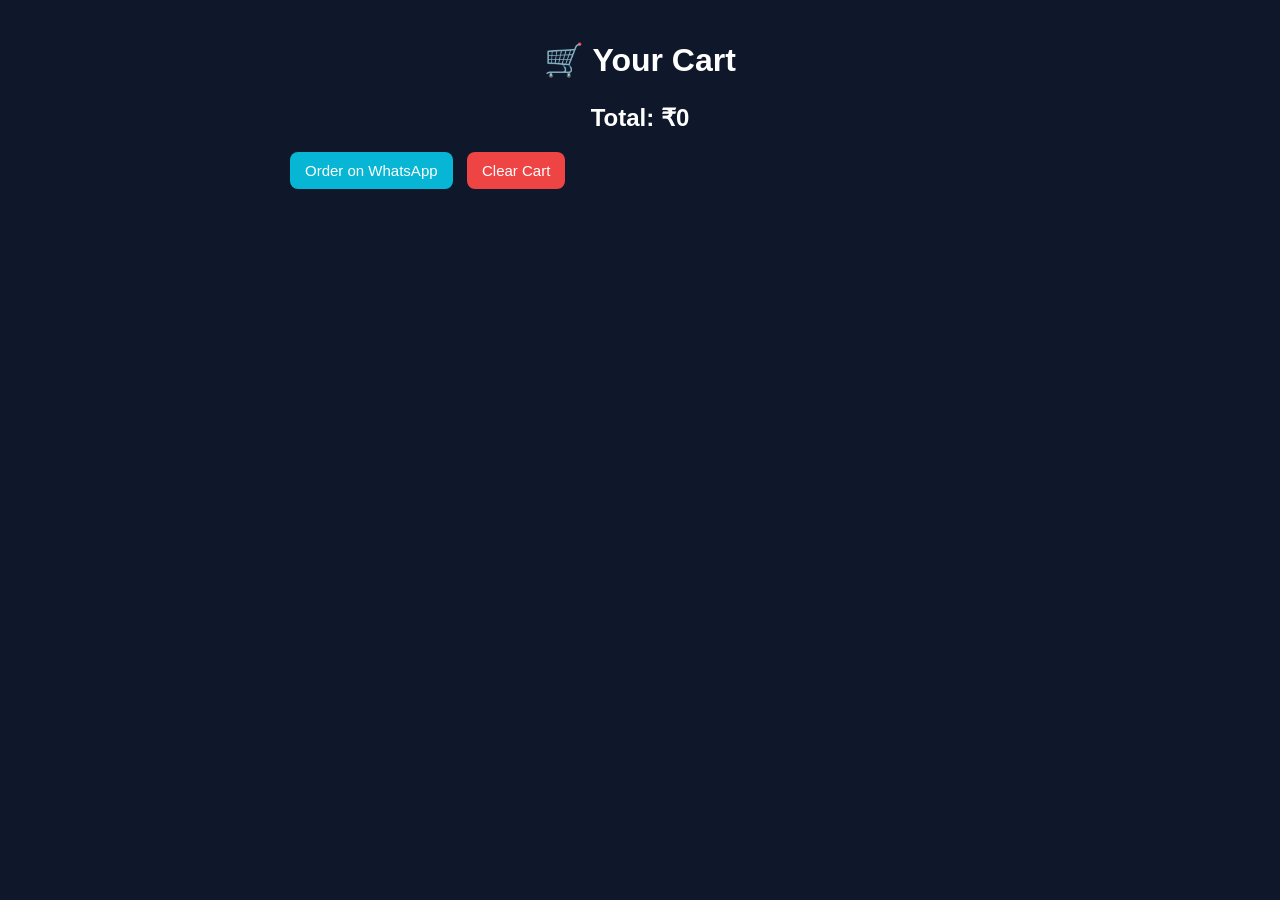
<file: cart.html>
<!DOCTYPE html>

<html lang="en">

<head>

  <meta charset="UTF-8">

  <meta name="viewport"
        content="width=device-width, initial-scale=1.0">

  <title>Shopping Cart</title>

  <link rel="stylesheet" href="cart.css">

</head>

<body>

  <div class="cart-container">

    <h1>🛒 Your Cart</h1>

    <div id="cart-items"></div>

    <h2 id="total-price">
      Total: ₹0
    </h2>

    <button onclick="sendOrder()">
      Order on WhatsApp
    </button>

    <button onclick="clearCart()" class="clear-btn">
      Clear Cart
    </button>

  </div>

  <script src="cart.js"></script>

</body>

</html>
</file>
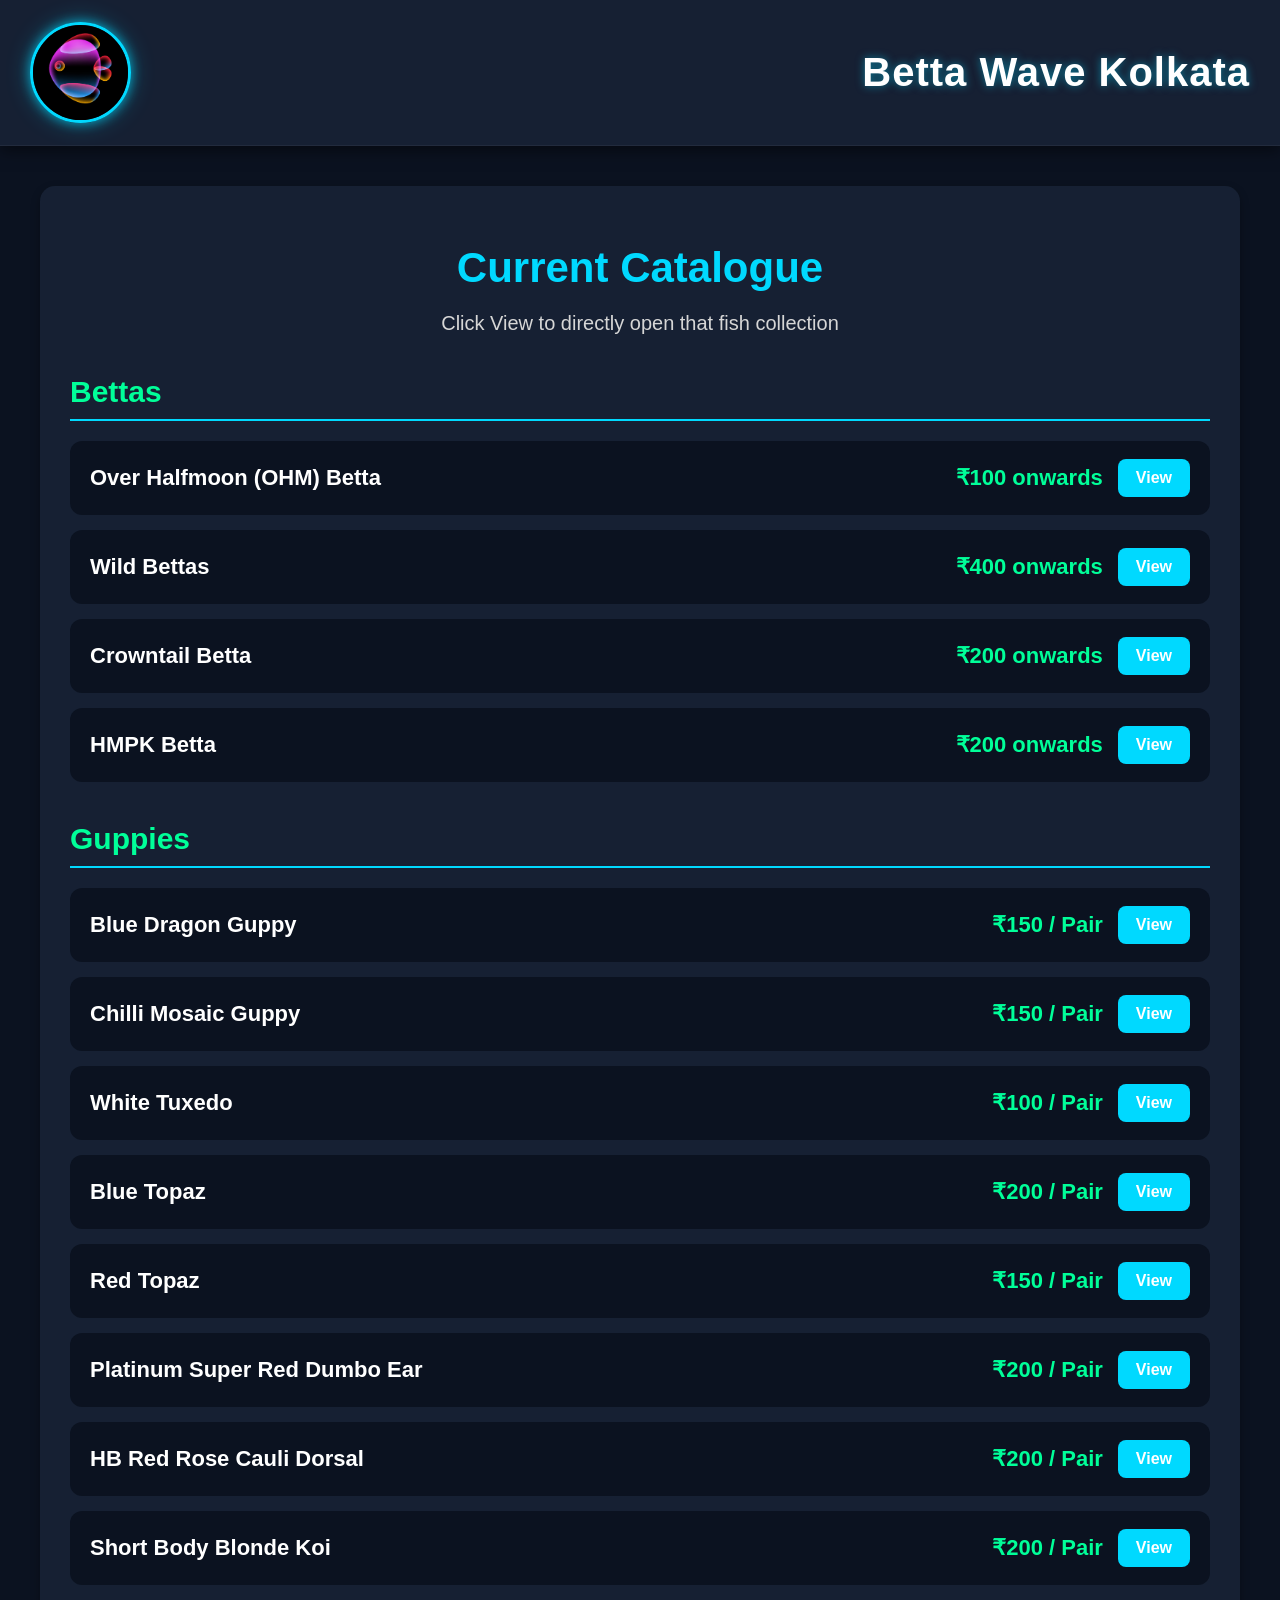
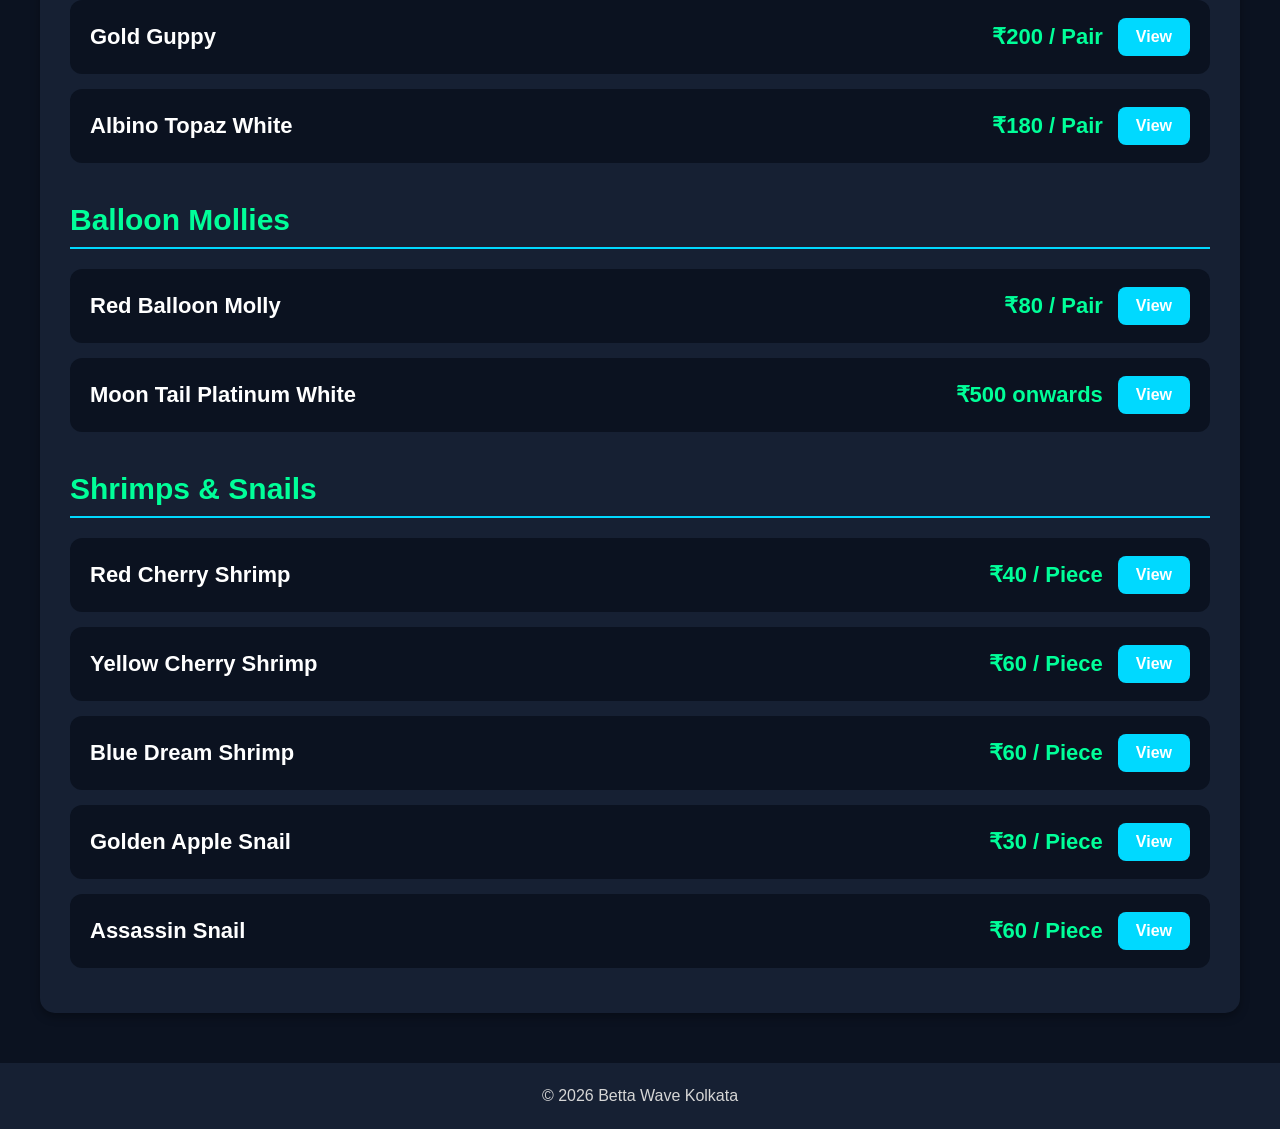
<file: catalogue.html>
<!DOCTYPE html>
<html lang="en">

<head>

  <meta charset="UTF-8">
  <meta name="viewport" content="width=device-width, initial-scale=1.0">

  <title>This is current catalogue | Betta Wave Kolkata</title>

  <link rel="stylesheet" href="style.css">

  <style>

    html{
      scroll-behavior:smooth;
    }

    .catalogue-section{
      margin:40px;
      padding:30px;
      background:#162033;
      border-radius:15px;
      box-shadow:0 4px 10px rgba(0,0,0,0.3);
    }

    .catalogue-title{
      text-align:center;
      color:#00d9ff;
      font-size:42px;
      margin-bottom:10px;
    }

    .catalogue-subtitle{
      text-align:center;
      font-size:20px;
      color:#d6d6d6;
      margin-bottom:40px;
    }

    .category-title{
      color:#00ff99;
      font-size:30px;
      margin-top:40px;
      margin-bottom:20px;
      border-bottom:2px solid #00d9ff;
      padding-bottom:10px;
    }

    .catalogue-item{
      display:flex;
      justify-content:space-between;
      align-items:center;
      background:#0b1220;
      padding:18px 20px;
      margin-bottom:15px;
      border-radius:12px;
      transition:0.3s;
      flex-wrap:wrap;
      gap:15px;
    }

    .catalogue-item:hover{
      transform:translateY(-3px);
      box-shadow:0 4px 10px rgba(0,0,0,0.4);
    }

    .fish-name{
      color:white;
      font-size:22px;
      font-weight:bold;
      flex:1;
    }

    .price{
      color:#00ff99;
      font-size:22px;
      font-weight:bold;
    }

    .view-btn{
      background:#00d9ff;
      color:white;
      text-decoration:none;
      padding:10px 18px;
      border-radius:8px;
      font-weight:bold;
      transition:0.3s;
    }

    .view-btn:hover{
      background:#00b8d4;
    }

  </style>

</head>

<body>

<header>

  <img src="logo.png" alt="Logo" class="logo">

  <span>Betta Wave Kolkata</span>

</header>

<div class="catalogue-section">

  <h1 class="catalogue-title">
    Current Catalogue
  </h1>

  <p class="catalogue-subtitle">
    Click View to directly open that fish collection
  </p>

  <!-- BETTAS -->

  <h2 class="category-title">Bettas</h2>

  <div class="catalogue-item">
    <span class="fish-name">Over Halfmoon (OHM) Betta</span>
    <span class="price">₹100 onwards</span>
    <a href="bettas.html#ohmbetta" class="view-btn">
      View
    </a>
  </div>

  <div class="catalogue-item">
    <span class="fish-name">Wild Bettas</span>
    <span class="price">₹400 onwards</span>
    <a href="bettas.html" class="view-btn">
      View
    </a>
  </div>

  <div class="catalogue-item">
    <span class="fish-name">Crowntail Betta</span>
    <span class="price">₹200 onwards</span>
    <a href="bettas.html" class="view-btn">
      View
    </a>
  </div>

  <div class="catalogue-item">
    <span class="fish-name">HMPK Betta</span>
    <span class="price">₹200 onwards</span>
    <a href="bettas.html" class="view-btn">
      View
    </a>
  </div>

  <!-- GUPPIES -->

  <h2 class="category-title">Guppies</h2>

  <div class="catalogue-item">
    <span class="fish-name">Blue Dragon Guppy</span>
    <span class="price">₹150 / Pair</span>
    <a href="guppies.html#bluedragon" class="view-btn">
      View
    </a>
  </div>

  <div class="catalogue-item">
    <span class="fish-name">Chilli Mosaic Guppy</span>
    <span class="price">₹150 / Pair</span>
    <a href="guppies.html#chillimosaic" class="view-btn">
      View
    </a>
  </div>

  <div class="catalogue-item">
    <span class="fish-name">White Tuxedo</span>
    <span class="price">₹100 / Pair</span>
    <a href="guppies.html#whitetuxedo" class="view-btn">
      View
    </a>
  </div>

  <div class="catalogue-item">
    <span class="fish-name">Blue Topaz</span>
    <span class="price">₹200 / Pair</span>
    <a href="guppies.html#bluetopaz" class="view-btn">
      View
    </a>
  </div>

  <div class="catalogue-item">
    <span class="fish-name">Red Topaz</span>
    <span class="price">₹150 / Pair</span>
    <a href="guppies.html#redtopaz" class="view-btn">
      View
    </a>
  </div>

  <div class="catalogue-item">
    <span class="fish-name">Platinum Super Red Dumbo Ear</span>
    <span class="price">₹200 / Pair</span>
    <a href="guppies.html#platdumbo" class="view-btn">
      View
    </a>
  </div>

  <div class="catalogue-item">
    <span class="fish-name">HB Red Rose Cauli Dorsal</span>
    <span class="price">₹200 / Pair</span>
    <a href="guppies.html#hbredrose" class="view-btn">
      View
    </a>
  </div>

  <div class="catalogue-item">
    <span class="fish-name">Short Body Blonde Koi</span>
    <span class="price">₹200 / Pair</span>
    <a href="guppies.html#shortbodykoi" class="view-btn">
      View
    </a>
  </div>

  <div class="catalogue-item">
    <span class="fish-name">Gold Guppy</span>
    <span class="price">₹200 / Pair</span>
    <a href="guppies.html#goldguppy" class="view-btn">
      View
    </a>
  </div>

  <div class="catalogue-item">
    <span class="fish-name">Albino Topaz White</span>
    <span class="price">₹180 / Pair</span>
    <a href="guppies.html#albino" class="view-btn">
      View
    </a>
  </div>

  <!-- MOLLIES -->

  <h2 class="category-title">Balloon Mollies</h2>

  <div class="catalogue-item">
    <span class="fish-name">Red Balloon Molly</span>
    <span class="price">₹80 / Pair</span>
    <a href="mollies.html" class="view-btn">
      View
    </a>
  </div>

  <div class="catalogue-item">
    <span class="fish-name">Moon Tail Platinum White</span>
    <span class="price">₹500 onwards</span>
    <a href="mollies.html" class="view-btn">
      View
    </a>
  </div>

  <!-- SHRIMPS & SNAILS -->

  <h2 class="category-title">Shrimps & Snails</h2>

  <div class="catalogue-item">
    <span class="fish-name">Red Cherry Shrimp</span>
    <span class="price">₹40 / Piece</span>
    <a href="snails.html" class="view-btn">
      View
    </a>
  </div>

  <div class="catalogue-item">
    <span class="fish-name">Yellow Cherry Shrimp</span>
    <span class="price">₹60 / Piece</span>
    <a href="snails.html" class="view-btn">
      View
    </a>
  </div>

  <div class="catalogue-item">
    <span class="fish-name">Blue Dream Shrimp</span>
    <span class="price">₹60 / Piece</span>
    <a href="snails.html" class="view-btn">
      View
    </a>
  </div>

  <div class="catalogue-item">
    <span class="fish-name">Golden Apple Snail</span>
    <span class="price">₹30 / Piece</span>
    <a href="snails.html" class="view-btn">
      View
    </a>
  </div>

  <div class="catalogue-item">
    <span class="fish-name">Assassin Snail</span>
    <span class="price">₹60 / Piece</span>
    <a href="snails.html" class="view-btn">
      View
    </a>
  </div>

</div>

<footer>

  © 2026 Betta Wave Kolkata

</footer>

</body>

</html>
</file>
<file: cart.css>
body{

  margin:0;
  padding:0;

  font-family:Arial;

  background:#0f172a;
  color:white;
}

.cart-container{

  width:90%;
  max-width:700px;

  margin:auto;

  padding:20px;
}

h1{

  text-align:center;
}

.cart-item{

  background:#1e293b;

  padding:15px;

  margin-bottom:15px;

  border-radius:12px;

  display:flex;

  justify-content:space-between;

  align-items:center;
}

button{

  background:#06b6d4;

  border:none;

  padding:10px 15px;

  border-radius:8px;

  color:white;

  cursor:pointer;

  font-size:15px;
}

button:hover{

  opacity:0.9;
}

.clear-btn{

  background:#ef4444;

  margin-left:10px;
}

#total-price{

  margin-top:25px;

  text-align:center;
}
</file>
<file: style.css>
body{
  margin:0;
  padding:0;
  font-family:Arial,sans-serif;
  background:#0b1220;
  color:white;
  overflow-x:hidden;
}

/* =========================
   SCROLLBAR
========================= */

::-webkit-scrollbar{
  width:8px;
}

::-webkit-scrollbar-thumb{
  background:#00d9ff;
  border-radius:10px;
}

::-webkit-scrollbar-track{
  background:#0f172a;
}

/* =========================
   HEADER
========================= */

header{
  display:flex;
  justify-content:space-between;
  align-items:center;
  gap:20px;
  padding:22px 30px;
  background:#162033;
  box-shadow:0 4px 15px rgba(0,0,0,0.5);
  flex-wrap:wrap;
  position:sticky;
  top:0;
  z-index:1000;
  border-bottom:1px solid rgba(255,255,255,0.05);
}

header div{
  display:flex;
  flex-direction:column;
}

.logo{
  width:95px;
  height:95px;
  border-radius:50%;
  object-fit:cover;
  border:3px solid #00d9ff;
  box-shadow:0 0 12px rgba(0,217,255,0.7), 0 0 25px rgba(0,217,255,0.3);
}

header span{
  font-size:40px;
  font-weight:900;
  color:white;
  letter-spacing:1px;
  text-shadow:0 0 8px rgba(0,217,255,0.5);
}

.tagline{
  margin-top:8px;
  font-size:16px;
  font-weight:bold;
  color:#00ffcc;
  animation:tagGlow 2s infinite alternate;
}

@keyframes tagGlow{
  from{ text-shadow:0 0 6px #00d9ff; }
  to{ text-shadow:0 0 25px #00ffcc, 0 0 35px #00d9ff; }
}

/* =========================
   TOP SECTION
========================= */

.top-section{
  text-align:center;
  padding:60px 20px 25px;
}

.top-section h1{
  font-size:52px;
  color:#00d9ff;
  margin-bottom:12px;
}

.top-section p{
  font-size:20px;
  color:#d6d6d6;
  max-width:850px;
  margin:auto;
  line-height:1.7;
}

/* =========================
   GLOW BOX
========================= */

.glow-box{
  width:85%;
  max-width:850px;
  margin:30px auto;
  padding:20px;
  border-radius:18px;
  background:#162033;
  color:#00ffcc;
  text-align:center;
  font-weight:bold;
  border:1px solid rgba(0,217,255,0.4);
  animation:noticeGlow 1.8s infinite alternate;
}

@keyframes noticeGlow{
  from{ box-shadow:0 0 10px rgba(0,217,255,0.4); }
  to{ box-shadow:0 0 25px rgba(0,255,204,0.8), 0 0 45px rgba(0,217,255,0.4); }
}

/* =========================
   SEARCH
========================= */

.search-box{
  text-align:center;
  margin:35px 20px 10px;
}

.search-box input{
  width:430px;
  max-width:85%;
  padding:17px;
  border:none;
  border-radius:14px;
  font-size:18px;
  outline:none;
  background:#162033;
  color:white;
}

.search-results{
  width:430px;
  max-width:85%;
  margin:0 auto 25px;
  background:#162033;
  border-radius:12px;
  overflow:hidden;
}

.result-item{
  display:block;
  padding:15px;
  color:white;
  text-decoration:none;
  border-bottom:1px solid rgba(255,255,255,0.08);
}

.result-item:hover{
  background:#00d9ff;
  color:black;
}

/* =========================
   CARDS
========================= */

.container{
  display:grid;
  grid-template-columns:repeat(auto-fit,minmax(260px,1fr));
  gap:30px;
  padding:40px 25px;
}

.card-link{
  text-decoration:none;
  color:white;
  display:flex;
  justify-content:center;
}

.card{
  width:100%;
  max-width:320px;
  background:#162033;
  border-radius:20px;
  overflow:hidden;
  text-align:center;
  transition:0.3s;
}

.card:hover{
  transform:translateY(-10px) scale(1.02);
}

.card img{
  width:100%;
  height:220px;
  object-fit:cover;
}

/* =========================
   INFO SECTION
========================= */

.info-section{
  margin:45px 25px;
  padding:35px;
  background:#162033;
  border-radius:22px;
}

.info-section h2{
  color:#00d9ff;
}

.info-section p,
.info-section li{
  color:#d6d6d6;
  line-height:1.9;
}

/* =========================
   WHATSAPP
========================= */

.whatsapp-box{
  display:flex;
  gap:25px;
  flex-wrap:wrap;
}

.qr{
  width:190px;
  border-radius:16px;
}

.wa-link a{
  display:inline-block;
  padding:14px 24px;
  background:#25D366;
  color:white;
  border-radius:12px;
}

/* =========================
   FOOTER
========================= */

footer{
  text-align:center;
  padding:24px;
  background:#162033;
  margin-top:50px;
  color:#d6d6d6;
}

/* =========================
   CHATBOT
========================= */

.chatbot-button{
  position:fixed;
  bottom:25px;
  right:25px;
  width:70px;
  height:70px;
  border-radius:50%;
  background:linear-gradient(135deg,#00d9ff,#00ffcc);
  display:flex;
  justify-content:center;
  align-items:center;
  font-size:32px;
  cursor:pointer;
  z-index:9999;
}

.chatbot-container{
  position:fixed;
  bottom:105px;
  right:25px;
  width:380px;
  height:560px;
  background:#162033;
  border-radius:22px;
  display:none;
  flex-direction:column;
  overflow:hidden;
}

.chat-header{
  background:linear-gradient(135deg,#00d9ff,#00ffcc);
  padding:18px;
  font-weight:bold;
  display:flex;
  justify-content:space-between;
}

.chat-messages{
  flex:1;
  padding:16px;
  overflow-y:auto;
  background:#0f172a;
  display:flex;
  flex-direction:column;
  gap:12px;
}

.bot-message{
  background:#1e293b;
  padding:14px;
  border-radius:16px;
  max-width:85%;
}

.user-message{
  background:linear-gradient(135deg,#00d9ff,#00ffcc);
  color:#04131f;
  padding:14px;
  border-radius:16px;
  align-self:flex-end;
  max-width:85%;
}

.chat-input-area{
  display:flex;
  gap:10px;
  padding:14px;
  background:#162033;
}

.chat-input-area input{
  flex:1;
  padding:13px;
  border:none;
  border-radius:12px;
  background:#0f172a;
  color:white;
}

.chat-input-area button{
  padding:12px 16px;
  border:none;
  border-radius:12px;
  background:linear-gradient(135deg,#00d9ff,#00ffcc);
  cursor:pointer;
}

/* =========================
   MOBILE
========================= */

@media(max-width:768px){

  header{
    flex-direction:column;
    text-align:center;
  }

  .logo{
    width:80px;
    height:80px;
  }

  header span{
    font-size:30px;
  }

  .top-section h1{
    font-size:34px;
  }

  .card img{
    height:190px;
  }

  .chatbot-container{
    width:92%;
    right:4%;
    height:75vh;
  }

  .chatbot-button{
    width:62px;
    height:62px;
    font-size:28px;
  }
}
</file>
